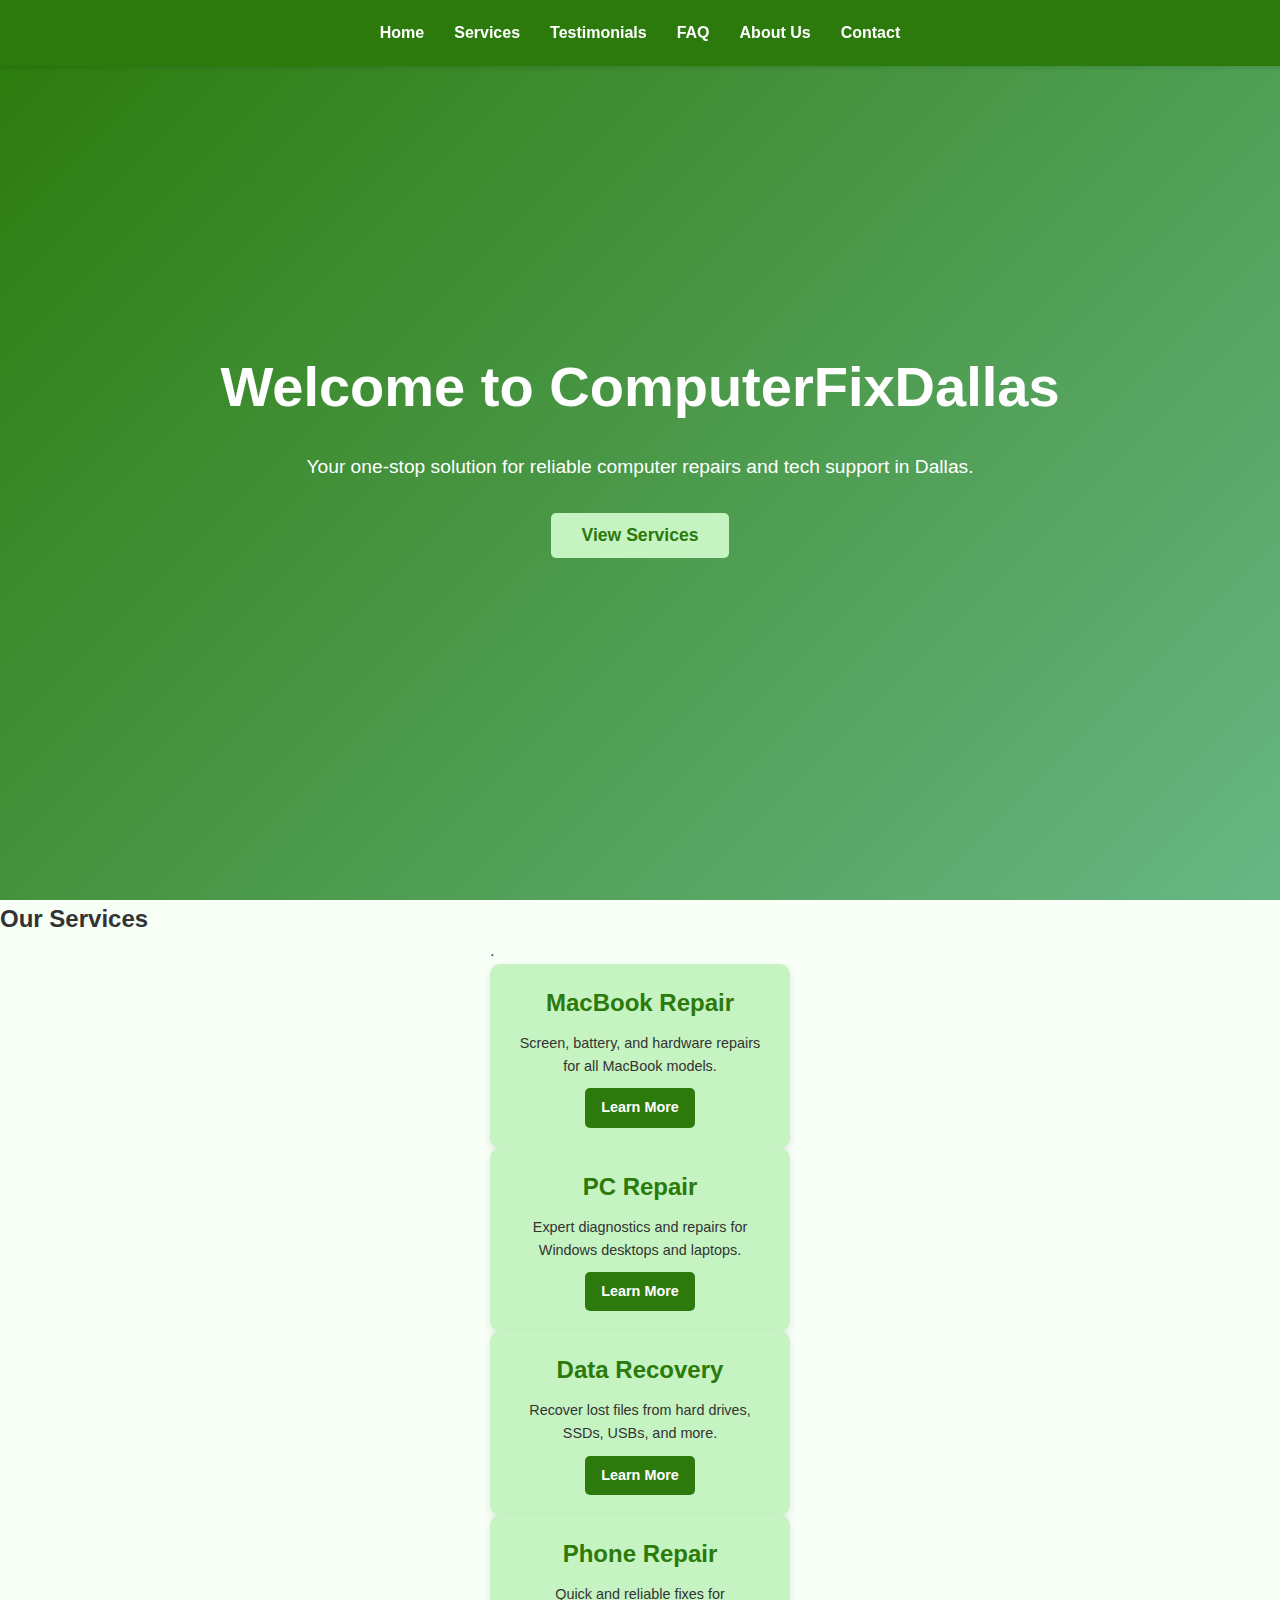
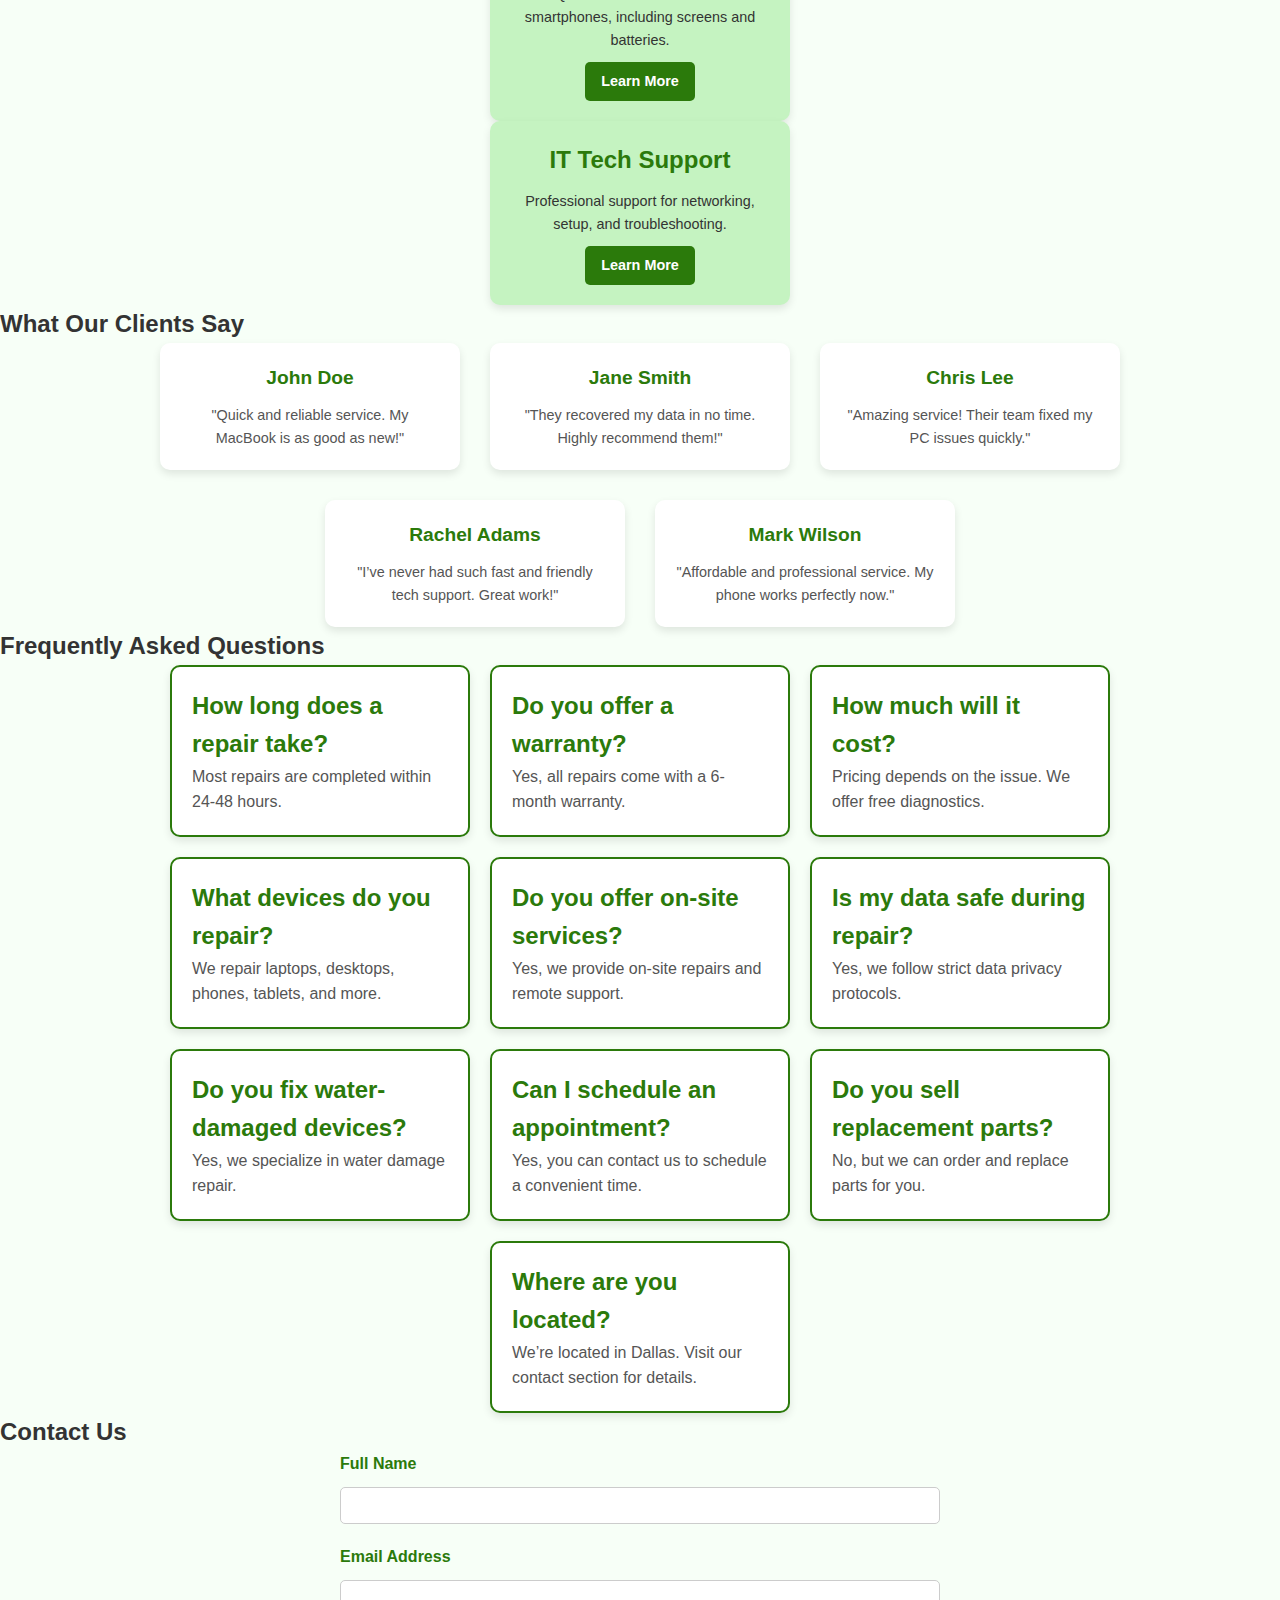
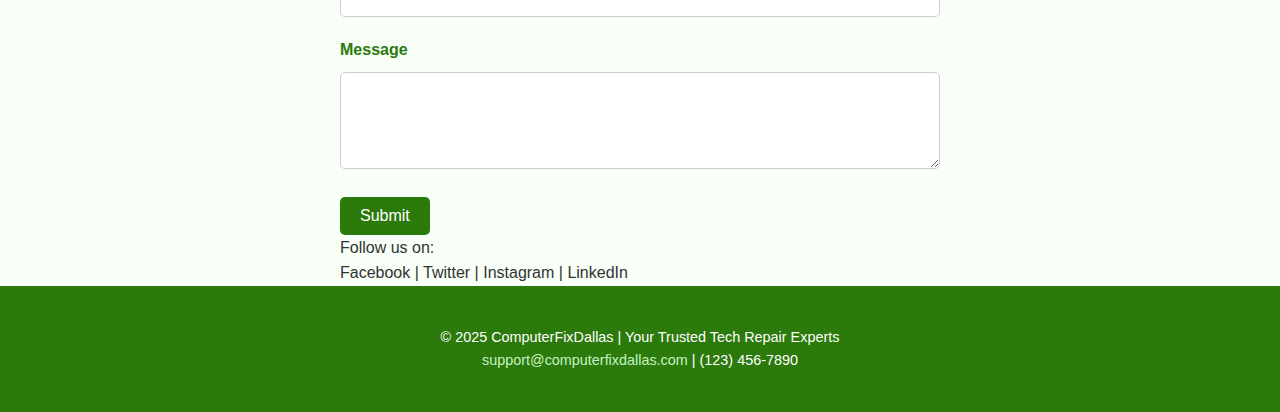
<file: index.html>
<!DOCTYPE html>
<html lang="en">
<head>
  <meta charset="UTF-8">
  <meta name="viewport" content="width=device-width, initial-scale=1.0">
  <title>ComputerFixDallas - Complete Website</title>
  <style>
    /* General Reset */
    * {
      margin: 0;
      padding: 0;
      box-sizing: border-box;
      scroll-behavior: smooth;
    }

    body {
      font-family: 'Arial', sans-serif;
      background: #f7fff7;
      color: #333;
      line-height: 1.6;
    }

    a {
      text-decoration: none;
      color: inherit;
    }

    /* Navigation */
    nav {
      position: fixed;
      top: 0;
      width: 100%;
      background: #2b7a0b;
      color: white;
      padding: 20px 40px;
      box-shadow: 0 2px 4px rgba(0, 0, 0, 0.1);
      z-index: 1000;
    }

    nav ul {
      display: flex;
      justify-content: center;
      list-style: none;
      gap: 30px;
    }

    nav ul li a {
      color: white;
      font-size: 1rem;
      font-weight: bold;
      transition: color 0.3s;
    }

    nav ul li a:hover {
      color: #c5f3c1;
    }

    /* Hero Section */
    .hero {
      height: 100vh;
      display: flex;
      flex-direction: column;
      justify-content: center;
      align-items: center;
      text-align: center;
      background: linear-gradient(135deg, #2b7a0b, #68b684);
      color: white;
      padding: 0 20px;
    }

    .hero h1 {
      font-size: 3.5rem;
      margin-bottom: 20px;
    }

    .hero p {
      font-size: 1.2rem;
      margin-bottom: 30px;
    }

    .hero .btn {
      padding: 12px 30px;
      background: #c5f3c1;
      color: #2b7a0b;
      font-size: 1.1rem;
      font-weight: bold;
      border: none;
      border-radius: 5px;
      cursor: pointer;
      transition: background 0.3s;
    }

    .hero .btn:hover {
      background: white;
      color: #2b7a0b;
    }

    /* Services Section */
    .features-grid {
      display: flex;
      flex-wrap: wrap;
      justify-content: center;
      gap: 30px;
    }

    .features-grid .feature {
      width: 300px;
      padding: 20px;
      background: #c5f3c1;
      border-radius: 10px;
      box-shadow: 0 4px 8px rgba(0, 0, 0, 0.1);
      text-align: center;
      transition: transform 0.3s, box-shadow 0.3s;
    }

    .features-grid .feature:hover {
      transform: scale(1.05);
      box-shadow: 0 6px 12px rgba(0, 0, 0, 0.15);
    }

    .features-grid .feature h3 {
      font-size: 1.5rem;
      color: #2b7a0b;
      margin-bottom: 10px;
    }

    .features-grid .feature p {
      font-size: 0.9rem;
      color: #333;
    }

    .features-grid .feature a {
      display: inline-block;
      margin-top: 10px;
      padding: 8px 16px;
      background: #2b7a0b;
      color: white;
      border-radius: 5px;
      font-size: 0.9rem;
      font-weight: bold;
      text-decoration: none;
      transition: background 0.3s;
    }

    .features-grid .feature a:hover {
      background: #1a5717;
    }

    /* Testimonials Section */
    .testimonial-grid {
      display: flex;
      flex-wrap: wrap;
      justify-content: center;
      gap: 30px;
    }

    .testimonial-card {
      width: 300px;
      padding: 20px;
      background: white;
      border-radius: 10px;
      box-shadow: 0 4px 8px rgba(0, 0, 0, 0.1);
      text-align: center;
    }

    .testimonial-card h3 {
      font-size: 1.2rem;
      color: #2b7a0b;
      margin-bottom: 10px;
    }

    .testimonial-card p {
      font-size: 0.9rem;
      color: #555;
    }

    /* FAQ Section */
    .faq-container {
      max-width: 1000px;
      margin: 0 auto;
      display: flex;
      flex-wrap: wrap;
      gap: 20px;
      justify-content: center;
    }

    .faq-item {
      background: #fff;
      border: 2px solid #2b7a0b;
      border-radius: 10px;
      padding: 20px;
      width: 300px;
      box-shadow: 0 4px 8px rgba(0, 0, 0, 0.1);
      transition: transform 0.3s, box-shadow 0.3s;
    }

    .faq-item:hover {
      transform: scale(1.05);
      box-shadow: 0 6px 12px rgba(0, 0, 0, 0.15);
    }

    .faq-item h3 {
      font-size: 1.5rem;
      color: #2b7a0b;
    }

    .faq-item p {
      font-size: 1rem;
      color: #555;
    }

    /* Contact Section */
    .contact-form {
      max-width: 600px;
      margin: 0 auto;
      text-align: left;
    }

    .contact-form label {
      font-size: 1rem;
      font-weight: bold;
      color: #2b7a0b;
    }

    .contact-form input,
    .contact-form textarea {
      width: 100%;
      padding: 10px;
      margin: 10px 0 20px;
      border: 1px solid #ccc;
      border-radius: 5px;
    }

    .contact-form button {
      padding: 10px 20px;
      background: #2b7a0b;
      color: white;
      font-size: 1rem;
      border: none;
      border-radius: 5px;
      cursor: pointer;
      transition: background 0.3s;
    }

    .contact-form button:hover {
      background: #68b684;
    }

    /* Footer */
    footer {
      padding: 40px 20px;
      text-align: center;
      background: #2b7a0b;
      color: white;
    }

    footer p {
      font-size: 0.9rem;
    }

    footer a {
      text-decoration: none;
      color: #c5f3c1;
      font-weight: 500;
    }

    footer a:hover {
      text-decoration: underline;
    }
  </style>
</head>
<body>
  <!-- Navigation -->
  <nav>
    <ul>
      <li><a href="#home">Home</a></li>
      <li><a href="#services">Services</a></li>
      <li><a href="#testimonials">Testimonials</a></li>
      <li><a href="#faq">FAQ</a></li>
      <li><a href="#about">About Us</a></li>
      <li><a href="#contact">Contact</a></li>
    </ul>
  </nav>

  <!-- Hero Section -->
  <section class="hero" id="home">
    <h1>Welcome to ComputerFixDallas</h1>
    <p>Your one-stop solution for reliable computer repairs and tech support in Dallas.</p>
    <button class="btn" onclick="location.href='#services';">View Services</button>
  </section>

  <!-- Services Section -->
  <section id="services">
    <h2>Our Services</h2>
    <div class="features-grid">
      <div> <!-- Repeatable-->.
        <div class="feature">
          <h3>MacBook Repair</h3>
          <p>Screen, battery, and hardware repairs for all MacBook models.</p>
          <a href="#contact">Learn More</a>
        </div>
        <div class="feature">
          <h3>PC Repair</h3>
          <p>Expert diagnostics and repairs for Windows desktops and laptops.</p>
          <a href="#contact">Learn More</a>
        </div>
        <div class="feature">
          <h3>Data Recovery</h3>
          <p>Recover lost files from hard drives, SSDs, USBs, and more.</p>
          <a href="#contact">Learn More</a>
        </div>
        <div class="feature">
          <h3>Phone Repair</h3>
          <p>Quick and reliable fixes for smartphones, including screens and batteries.</p>
          <a href="#contact">Learn More</a>
        </div>
        <div class="feature">
          <h3>IT Tech Support</h3>
          <p>Professional support for networking, setup, and troubleshooting.</p>
          <a href="#contact">Learn More</a>
        </div>
      </div>
    </section>
  
    <!-- Testimonials Section -->
    <section id="testimonials">
      <h2>What Our Clients Say</h2>
      <div class="testimonial-grid">
        <div class="testimonial-card">
          <h3>John Doe</h3>
          <p>"Quick and reliable service. My MacBook is as good as new!"</p>
        </div>
        <div class="testimonial-card">
          <h3>Jane Smith</h3>
          <p>"They recovered my data in no time. Highly recommend them!"</p>
        </div>
        <div class="testimonial-card">
          <h3>Chris Lee</h3>
          <p>"Amazing service! Their team fixed my PC issues quickly."</p>
        </div>
        <div class="testimonial-card">
          <h3>Rachel Adams</h3>
          <p>"I’ve never had such fast and friendly tech support. Great work!"</p>
        </div>
        <div class="testimonial-card">
          <h3>Mark Wilson</h3>
          <p>"Affordable and professional service. My phone works perfectly now."</p>
        </div>
      </div>
    </section>
  
    <!-- FAQ Section -->
    <section id="faq">
      <h2>Frequently Asked Questions</h2>
      <div class="faq-container">
        <div class="faq-item">
          <h3>How long does a repair take?</h3>
          <p>Most repairs are completed within 24-48 hours.</p>
        </div>
        <div class="faq-item">
          <h3>Do you offer a warranty?</h3>
          <p>Yes, all repairs come with a 6-month warranty.</p>
        </div>
        <div class="faq-item">
          <h3>How much will it cost?</h3>
          <p>Pricing depends on the issue. We offer free diagnostics.</p>
        </div>
        <div class="faq-item">
          <h3>What devices do you repair?</h3>
          <p>We repair laptops, desktops, phones, tablets, and more.</p>
        </div>
        <div class="faq-item">
          <h3>Do you offer on-site services?</h3>
          <p>Yes, we provide on-site repairs and remote support.</p>
        </div>
        <div class="faq-item">
          <h3>Is my data safe during repair?</h3>
          <p>Yes, we follow strict data privacy protocols.</p>
        </div>
        <div class="faq-item">
          <h3>Do you fix water-damaged devices?</h3>
          <p>Yes, we specialize in water damage repair.</p>
        </div>
        <div class="faq-item">
          <h3>Can I schedule an appointment?</h3>
          <p>Yes, you can contact us to schedule a convenient time.</p>
        </div>
        <div class="faq-item">
          <h3>Do you sell replacement parts?</h3>
          <p>No, but we can order and replace parts for you.</p>
        </div>
        <div class="faq-item">
          <h3>Where are you located?</h3>
          <p>We’re located in Dallas. Visit our contact section for details.</p>
        </div>
      </div>
    </section>
  
    <!-- Contact Section -->
    <section id="contact">
      <h2>Contact Us</h2>
      <div class="contact-form">
        <form>
          <label for="name">Full Name</label>
          <input type="text" id="name" name="name" required>
          <label for="email">Email Address</label>
          <input type="email" id="email" name="email" required>
          <label for="message">Message</label>
          <textarea id="message" name="message" rows="5" required></textarea>
          <button type="submit">Submit</button>
        </form>
        <div class="social-media">
          <p>Follow us on:</p>
          <a href="https://facebook.com" target="_blank">Facebook</a> |
          <a href="https://twitter.com" target="_blank">Twitter</a> |
          <a href="https://instagram.com" target="_blank">Instagram</a> |
          <a href="https://linkedin.com" target="_blank">LinkedIn</a>
        </div>
      </div>
    </section>
  
    <!-- Footer -->
    <footer>
      <p>© 2025 ComputerFixDallas | Your Trusted Tech Repair Experts</p>
      <p><a href="mailto:support@computerfixdallas.com">support@computerfixdallas.com</a> | (123) 456-7890</p>
    </footer>
  </body>
  </html>
</file>
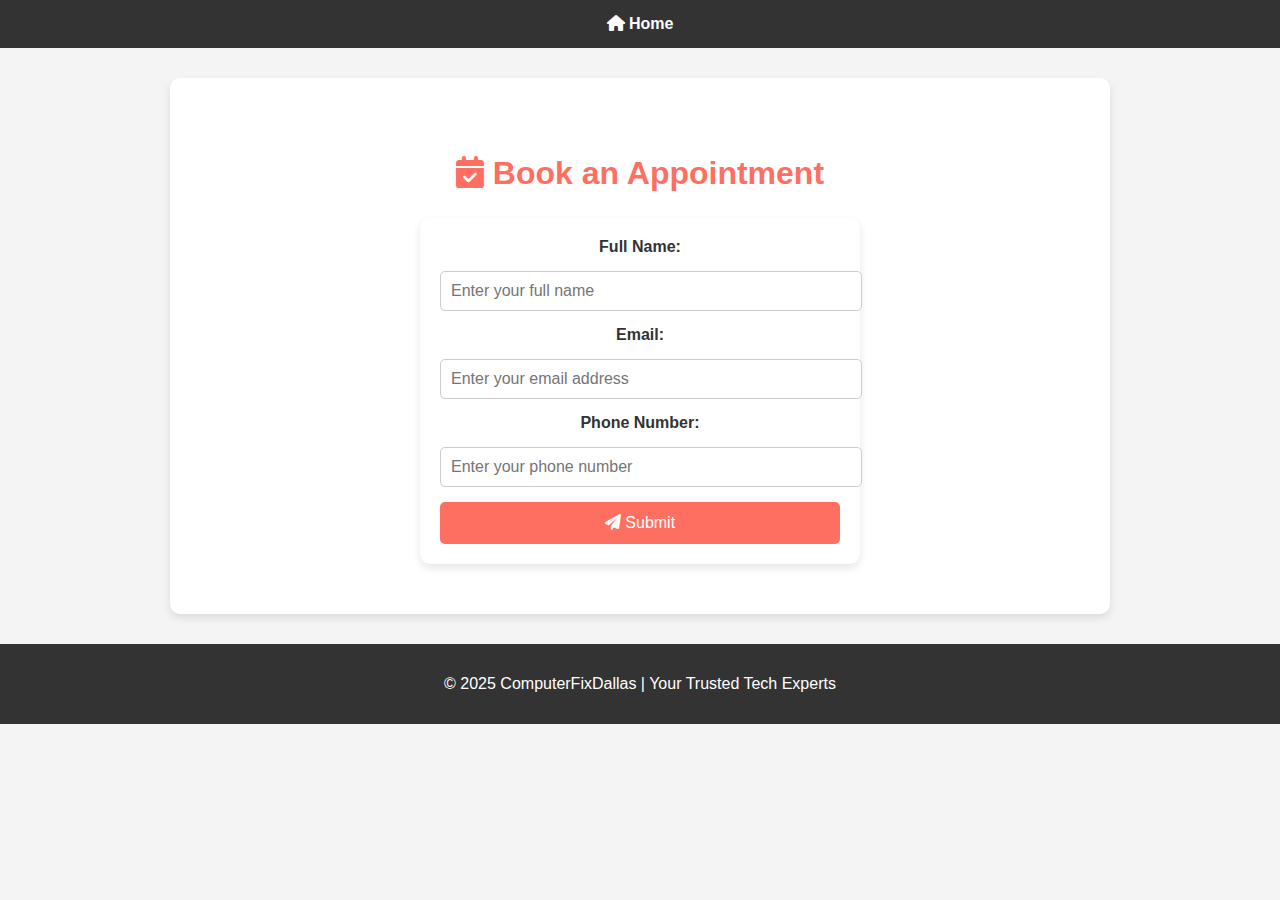
<file: appointment.html>
<!DOCTYPE html>
<html lang="en">
<head>
    <meta charset="UTF-8">
    <meta name="viewport" content="width=device-width, initial-scale=1.0">
    <title>Book an Appointment - ComputerFixDallas</title>
    <link rel="stylesheet" href="https://cdnjs.cloudflare.com/ajax/libs/font-awesome/6.0.0-beta3/css/all.min.css">
    <style>
        body {
            font-family: 'Arial', sans-serif;
            margin: 0;
            padding: 0;
            background: #f4f4f4;
            color: #333;
        }

        nav {
            background: #333;
            color: white;
            padding: 15px;
            text-align: center;
        }

        nav a {
            color: white;
            text-decoration: none;
            margin: 0 15px;
            font-weight: bold;
        }

        nav a:hover {
            color: #ff6f61;
        }

        section {
            padding: 50px 20px;
            text-align: center;
            background: white;
            max-width: 900px;
            margin: 30px auto;
            border-radius: 10px;
            box-shadow: 0 4px 8px rgba(0, 0, 0, 0.1);
        }

        section h2 {
            font-size: 2rem;
            color: #ff6f61;
        }

        form {
            display: flex;
            flex-direction: column;
            gap: 15px;
            max-width: 400px;
            margin: 0 auto;
            background: #ffffff;
            padding: 20px;
            border-radius: 10px;
            box-shadow: 0 4px 8px rgba(0, 0, 0, 0.1);
        }

        form label {
            font-weight: bold;
            color: #333;
        }

        form input {
            padding: 10px;
            font-size: 1rem;
            border: 1px solid #ccc;
            border-radius: 5px;
            width: 100%;
        }

        form button {
            padding: 12px 20px;
            font-size: 1rem;
            background: #ff6f61;
            color: white;
            border: none;
            border-radius: 5px;
            cursor: pointer;
        }

        form button:hover {
            background: #ff9a44;
        }

        footer {
            background: #333;
            color: white;
            text-align: center;
            padding: 15px;
            margin-top: 20px;
        }
    </style>
</head>
<body>
    <!-- Navigation -->
    <nav>
        <a href="index.html"><i class="fas fa-home"></i> Home</a>
    </nav>

    <!-- Appointment Form -->
    <section id="appointment">
        <h2><i class="fas fa-calendar-check"></i> Book an Appointment</h2>
        <form action="https://formspree.io/f/your-form-id" method="POST">
            <label for="name">Full Name:</label>
            <input type="text" id="name" name="name" placeholder="Enter your full name" required>

            <label for="email">Email:</label>
            <input type="email" id="email" name="email" placeholder="Enter your email address" required>

            <label for="phone">Phone Number:</label>
            <input type="tel" id="phone" name="phone" placeholder="Enter your phone number" required>

            <button type="submit"><i class="fas fa-paper-plane"></i> Submit</button>
        </form>
    </section>

    <footer>
        <p>© 2025 ComputerFixDallas | Your Trusted Tech Experts</p>
    </footer>
</body>
</html>
</file>
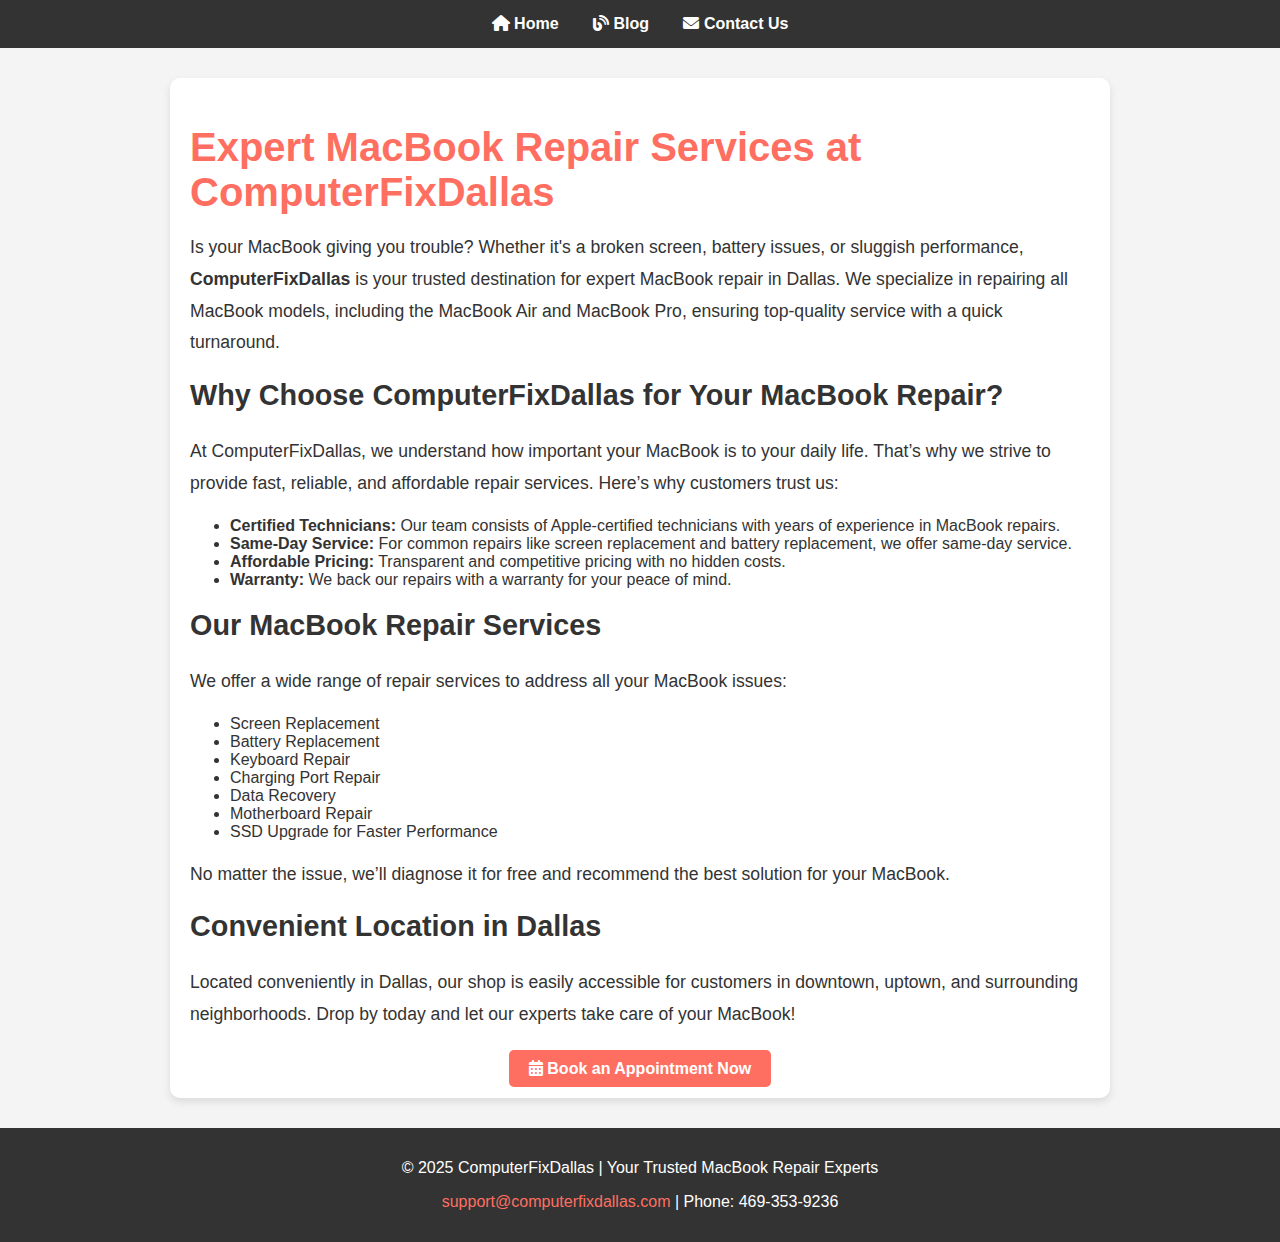
<file: blog.html>
<!DOCTYPE html>
<html lang="en">
<head>
    <meta charset="UTF-8">
    <meta name="viewport" content="width=device-width, initial-scale=1.0">
    <title>MacBook Repair - ComputerFixDallas</title>
    <!-- Font Awesome for icons -->
    <link rel="stylesheet" href="https://cdnjs.cloudflare.com/ajax/libs/font-awesome/6.0.0-beta3/css/all.min.css">
    <style>
        body {
            font-family: 'Arial', sans-serif;
            margin: 0;
            padding: 0;
            background: #f4f4f4;
            color: #333;
        }

        /* Navigation Bar */
        nav {
            background: #333;
            color: white;
            padding: 15px;
            text-align: center;
        }

        nav a {
            color: white;
            text-decoration: none;
            margin: 0 15px;
            font-weight: bold;
        }

        nav a:hover {
            color: #ff6f61;
        }

        /* Blog Styles */
        .blog-container {
            max-width: 900px;
            margin: 30px auto;
            background: white;
            padding: 20px;
            border-radius: 10px;
            box-shadow: 0 4px 8px rgba(0, 0, 0, 0.1);
        }

        .blog-container h1 {
            font-size: 2.5rem;
            color: #ff6f61;
            margin-bottom: 10px;
        }

        .blog-container p {
            line-height: 1.8;
            font-size: 1.1rem;
        }

        .blog-container h2 {
            margin-top: 20px;
            font-size: 1.8rem;
            color: #333;
        }

        .cta {
            text-align: center;
            margin-top: 30px;
        }

        .cta a {
            background: #ff6f61;
            color: white;
            padding: 10px 20px;
            text-decoration: none;
            font-weight: bold;
            border-radius: 5px;
            transition: background-color 0.3s;
        }

        .cta a:hover {
            background: #ff9a44;
        }

        footer {
            background: #333;
            color: white;
            text-align: center;
            padding: 15px;
            margin-top: 20px;
        }

        footer a {
            color: #ff6f61;
            text-decoration: none;
        }
    </style>
</head>
<body>
    <!-- Navigation -->
    <nav>
        <a href="index.html"><i class="fas fa-home"></i> Home</a>
        <a href="blog.html"><i class="fas fa-blog"></i> Blog</a>
        <a href="index.html#contact"><i class="fas fa-envelope"></i> Contact Us</a>
    </nav>

    <!-- Blog Content -->
    <div class="blog-container">
        <h1>Expert MacBook Repair Services at ComputerFixDallas</h1>
        <p>
            Is your MacBook giving you trouble? Whether it's a broken screen, battery issues, or sluggish performance, 
            <strong>ComputerFixDallas</strong> is your trusted destination for expert MacBook repair in Dallas. We specialize in repairing all MacBook models, including the MacBook Air and MacBook Pro, ensuring top-quality service with a quick turnaround.
        </p>

        <h2>Why Choose ComputerFixDallas for Your MacBook Repair?</h2>
        <p>
            At ComputerFixDallas, we understand how important your MacBook is to your daily life. That’s why we strive to provide fast, reliable, and affordable repair services. Here’s why customers trust us:
        </p>
        <ul>
            <li><strong>Certified Technicians:</strong> Our team consists of Apple-certified technicians with years of experience in MacBook repairs.</li>
            <li><strong>Same-Day Service:</strong> For common repairs like screen replacement and battery replacement, we offer same-day service.</li>
            <li><strong>Affordable Pricing:</strong> Transparent and competitive pricing with no hidden costs.</li>
            <li><strong>Warranty:</strong> We back our repairs with a warranty for your peace of mind.</li>
        </ul>

        <h2>Our MacBook Repair Services</h2>
        <p>
            We offer a wide range of repair services to address all your MacBook issues:
        </p>
        <ul>
            <li>Screen Replacement</li>
            <li>Battery Replacement</li>
            <li>Keyboard Repair</li>
            <li>Charging Port Repair</li>
            <li>Data Recovery</li>
            <li>Motherboard Repair</li>
            <li>SSD Upgrade for Faster Performance</li>
        </ul>
        <p>
            No matter the issue, we’ll diagnose it for free and recommend the best solution for your MacBook.
        </p>

        <h2>Convenient Location in Dallas</h2>
        <p>
            Located conveniently in Dallas, our shop is easily accessible for customers in downtown, uptown, and surrounding neighborhoods. Drop by today and let our experts take care of your MacBook!
        </p>

        <div class="cta">
            <a href="index.html#appointment"><i class="fas fa-calendar-alt"></i> Book an Appointment Now</a>
        </div>
    </div>

    <!-- Footer -->
    <footer>
        <p>© 2025 ComputerFixDallas | Your Trusted MacBook Repair Experts</p>
        <p><a href="mailto:support@computerfixdallas.com">support@computerfixdallas.com</a> | Phone: 469-353-9236</p>
    </footer>
</body>
</html>
</file>
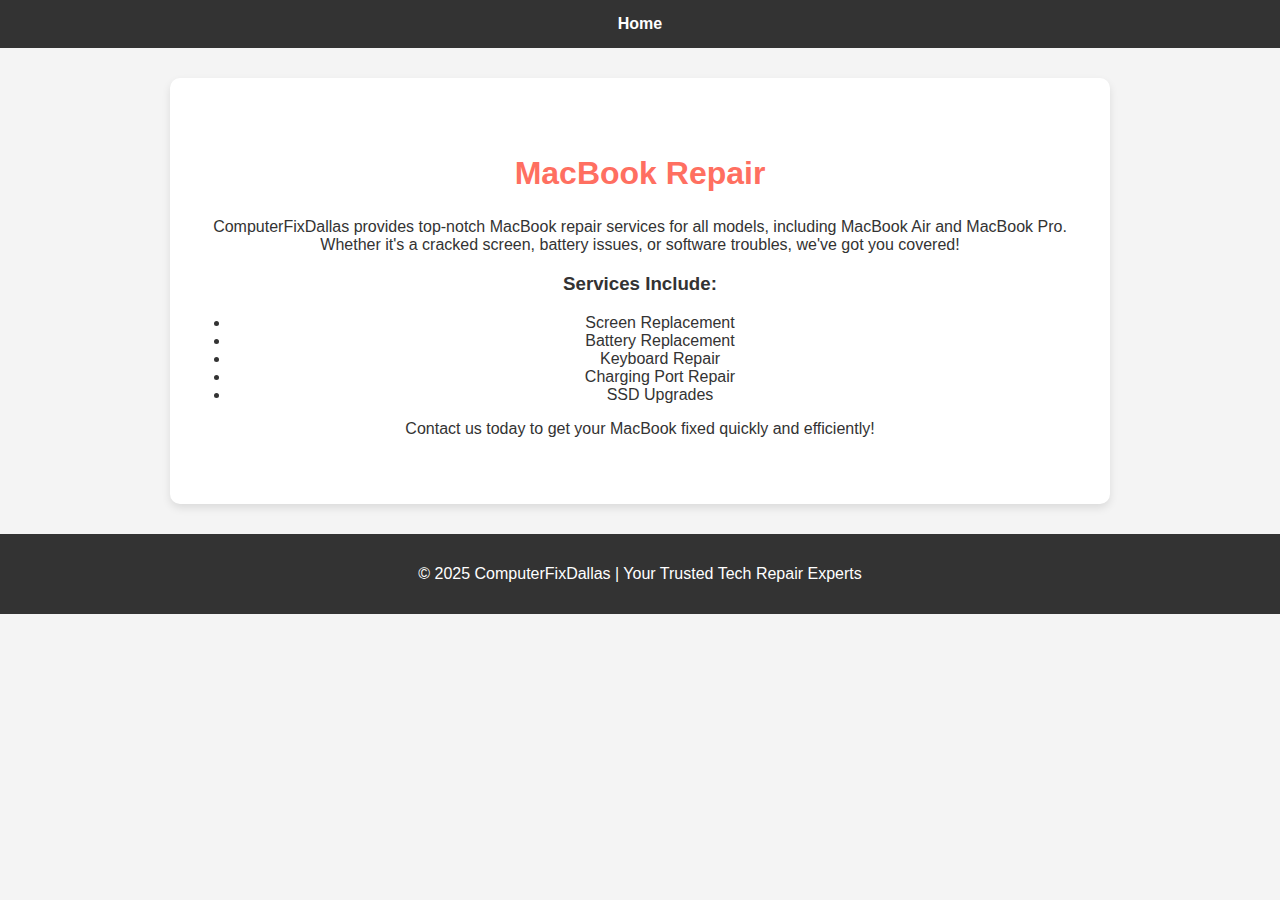
<file: macbook-repair.html>
<!DOCTYPE html>
<html lang="en">
<head>
    <meta charset="UTF-8">
    <meta name="viewport" content="width=device-width, initial-scale=1.0">
    <title>MacBook Repair - ComputerFixDallas</title>
    <style>
        body {
            font-family: 'Arial', sans-serif;
            margin: 0;
            padding: 0;
            background: #f4f4f4;
            color: #333;
        }

        nav {
            background: #333;
            color: white;
            padding: 15px;
            text-align: center;
        }

        nav a {
            color: white;
            text-decoration: none;
            margin: 0 15px;
            font-weight: bold;
        }

        nav a:hover {
            color: #ff6f61;
        }

        section {
            padding: 50px 20px;
            background: white;
            max-width: 900px;
            margin: 30px auto;
            border-radius: 10px;
            box-shadow: 0 4px 8px rgba(0, 0, 0, 0.1);
            text-align: center;
        }

        section h2 {
            font-size: 2rem;
            color: #ff6f61;
        }

        footer {
            background: #333;
            color: white;
            text-align: center;
            padding: 15px;
            margin-top: 20px;
        }
    </style>
</head>
<body>
    <nav>
        <a href="index.html"><i class="fas fa-home"></i> Home</a>
    </nav>
    <section>
        <h2>MacBook Repair</h2>
        <p>ComputerFixDallas provides top-notch MacBook repair services for all models, including MacBook Air and MacBook Pro. Whether it's a cracked screen, battery issues, or software troubles, we've got you covered!</p>
        <h3>Services Include:</h3>
        <ul>
            <li>Screen Replacement</li>
            <li>Battery Replacement</li>
            <li>Keyboard Repair</li>
            <li>Charging Port Repair</li>
            <li>SSD Upgrades</li>
        </ul>
        <p>Contact us today to get your MacBook fixed quickly and efficiently!</p>
    </section>
    <footer>
        <p>© 2025 ComputerFixDallas | Your Trusted Tech Repair Experts</p>
    </footer>
</body>
</html>
</file>
